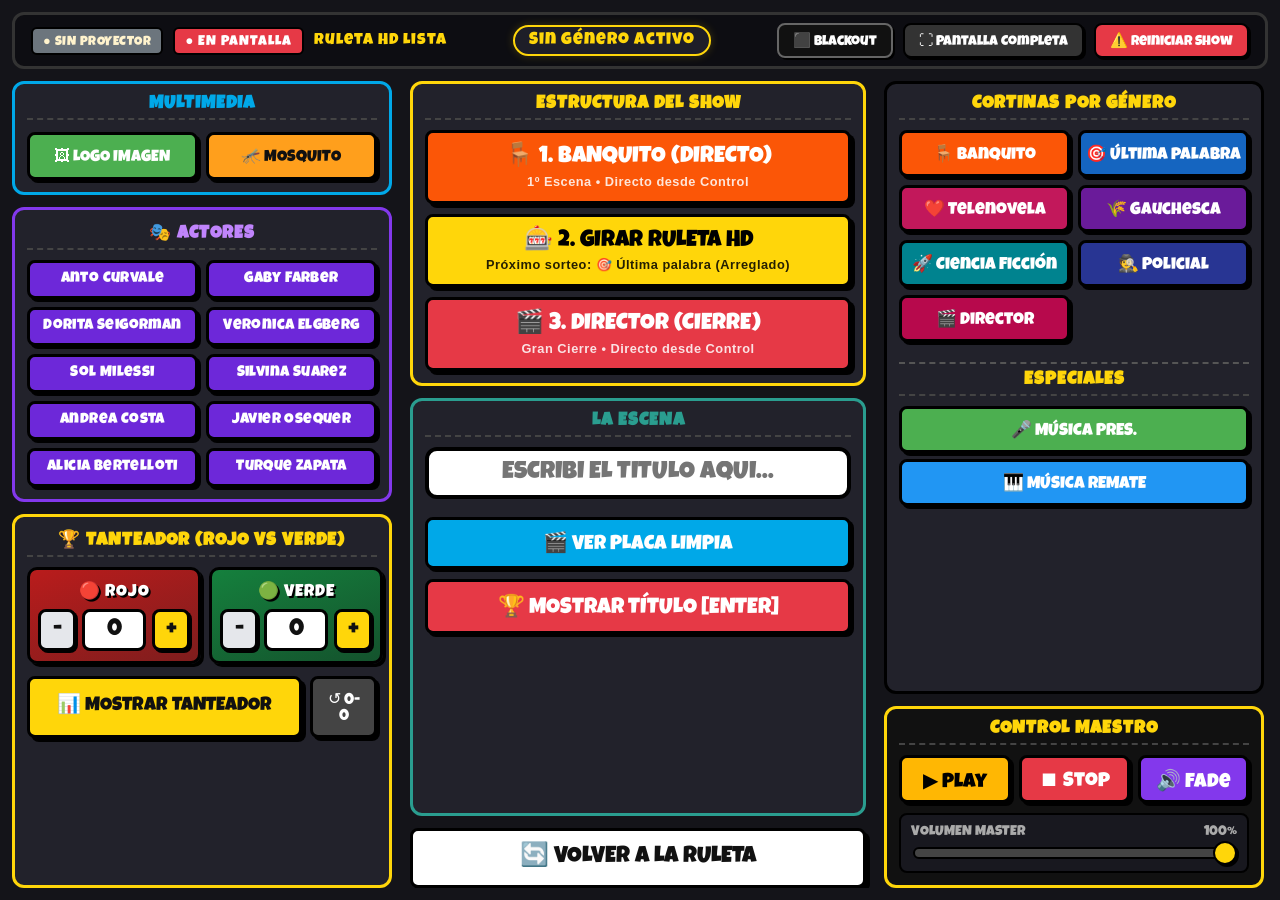
<file: control.html>
<!DOCTYPE html>
<html lang="es">
<head>
    <meta charset="UTF-8">
    <title>EEA Impro 2026 - Panel de Control</title>
    <link rel="stylesheet" href="control.css">
</head>
<body>

    <!-- BARRA SUPERIOR: MONITOR EN VIVO Y ACCIONES -->
    <header class="top-bar">
        <div class="live-monitor">
            <span class="conn-pill desconectado" id="conn-status" title="Estado de conexión con el proyector">● SIN PROYECTOR</span>
            <span class="live-badge">● EN PANTALLA</span>
            <span class="live-status-text" id="live-status-text">Ruleta HD Lista</span>
        </div>
        <div class="current-genre-badge-box">
            <span id="genero-sorteado-badge" class="genero-pill">Sin género activo</span>
        </div>
        <div class="top-actions">
            <button class="btn-top btn-top-blackout" id="btn-blackout" title="Alternar pantalla negra de pánico (Tecla B en proyector)">⬛ Blackout</button>
            <button class="btn-top" id="btn-fullscreen-toggle" title="Alternar pantalla completa en el proyector (o tecla F en proyector)">⛶ Pantalla Completa</button>
            <button class="btn-top btn-top-reset" id="btn-reset-show" title="Reiniciar el show por completo">⚠️ Reiniciar Show</button>
        </div>
    </header>

    <!-- NOTIFICACIÓN NO BLOQUEANTE PARA EL OPERADOR -->
    <div id="control-toast" role="status" aria-live="polite"></div>

    <!-- GRILLA MAESTRA EN 3 COLUMNAS -->
    <main class="grilla-maestra">

        <!-- COLUMNA 1: MULTIMEDIA & APERTURA + TANTEADOR -->
        <div class="columna">
            <div class="seccion" style="border-color: var(--color-azul);">
                <h2 style="color: var(--color-azul);">MULTIMEDIA</h2>
                <div class="grid-2" style="margin-top: 2px;">
                    <button class="btn-secundario" id="btn-logo-fijo" style="background:#4CAF50; height: 48px; font-size: 1rem;">🖼 LOGO IMAGEN</button>
                    <button class="btn-secundario" id="btn-publi-mosquito" style="background:#ff9f1c; color:#111; height: 48px; font-size: 1rem;">🦟 MOSQUITO</button>
                </div>
            </div>

            <!-- ACTORES -->
            <div class="seccion" style="border-color: var(--color-morado);">
                <h2 style="color: #c084fc;">🎭 ACTORES</h2>
                <div class="grid-2" id="contenedor-actores">
                    <!-- Generado dinámicamente desde config.js -->
                </div>
            </div>

            <!-- TANTEADOR ROJO VS VERDE -->
            <div class="seccion" style="border-color: var(--color-amarillo); flex-grow: 1;">
                <h2>🏆 TANTEADOR (ROJO VS VERDE)</h2>
                <div class="grid-2">
                    <div class="team-control-card team-rojo-card">
                        <span class="team-control-title">🔴 ROJO</span>
                        <div class="score-stepper">
                            <button class="btn-step btn-step-minus" id="btn-rojo-menos" title="Restar 1 punto al Equipo Rojo">−</button>
                            <input type="number" id="input-puntaje-rojo" class="score-input" min="0" value="0" aria-label="Puntaje Equipo Rojo">
                            <button class="btn-step btn-step-plus" id="btn-rojo-mas" title="Sumar 1 punto al Equipo Rojo">+</button>
                        </div>
                    </div>
                    <div class="team-control-card team-verde-card">
                        <span class="team-control-title">🟢 VERDE</span>
                        <div class="score-stepper">
                            <button class="btn-step btn-step-minus" id="btn-verde-menos" title="Restar 1 punto al Equipo Verde">−</button>
                            <input type="number" id="input-puntaje-verde" class="score-input" min="0" value="0" aria-label="Puntaje Equipo Verde">
                            <button class="btn-step btn-step-plus" id="btn-verde-mas" title="Sumar 1 punto al Equipo Verde">+</button>
                        </div>
                    </div>
                </div>
                <div class="tanteador-actions">
                    <button class="btn-principal" id="btn-mostrar-tanteador" style="background: var(--color-amarillo); color: #111; font-size: 1.2rem; padding: 10px;">📊 MOSTRAR TANTEADOR</button>
                    <button class="btn-secundario" id="btn-reset-tanteador" style="background: #444; width: auto; padding: 10px 14px; font-size: 1rem;" title="Poner ambos puntajes en 0">↺ 0-0</button>
                </div>
            </div>
        </div>

        <!-- COLUMNA 2: ESTRUCTURA DEL SHOW Y ESCENA -->
        <div class="columna">
            <!-- 1. DISPARADORES DE GÉNEROS -->
            <div class="seccion" style="border-color: var(--color-amarillo);">
                <h2>ESTRUCTURA DEL SHOW</h2>
                <div style="display: flex; flex-direction: column; gap: 10px;">
                    
                    <!-- 1º Banquito (Directo - Fuera de la Ruleta) -->
                    <button id="btn-banquito-directo" class="btn-principal btn-banquito">
                        🪑 1. BANQUITO (DIRECTO)
                        <span class="btn-subtext">1º Escena • Directo desde Control</span>
                    </button>

                    <!-- 2º Sorteo en Ruleta HD (1º Última palabra arreglado, luego 4 libres) -->
                    <button id="btn-sorteo-genero" class="btn-principal btn-sorteo">
                        🎰 2. GIRAR RULETA HD
                        <span class="btn-subtext" id="sorteo-step-hint">Próximo sorteo: 🎯 Última palabra (Arreglado)</span>
                    </button>

                    <!-- 3º Director (Cierre Directo - Fuera de la Ruleta) -->
                    <button id="btn-director-directo" class="btn-principal btn-director">
                        🎬 3. DIRECTOR (CIERRE)
                        <span class="btn-subtext">Gran Cierre • Directo desde Control</span>
                    </button>

                </div>
            </div>

            <!-- 2. CONTROL DE LA ESCENA (TÍTULO Y PLACA) -->
            <div class="seccion" style="flex-grow: 1; border-color: var(--color-verde);">
                <h2 style="color: var(--color-verde);">LA ESCENA</h2>
                <input type="text" id="input-titulo" placeholder="ESCRIBÍ EL TÍTULO AQUÍ..." autocomplete="off">
                
                <div style="display: flex; flex-direction: column; gap: 10px; margin-top: 8px;">
                    <button class="btn-secundario" id="btn-fase1" style="height: 52px; font-size: 1.25rem;">🎬 VER PLACA LIMPIA</button>
                    <button class="btn-secundario" id="btn-fase2" style="background: var(--color-rojo); height: 55px; font-size: 1.35rem;">🏆 MOSTRAR TÍTULO [ENTER]</button>
                </div>
            </div>

            <!-- 3. VOLVER A LA RULETA -->
            <button class="btn-principal" id="btn-volver-tablero" style="background: #ffffff; color: #111; height: 60px;">🔄 VOLVER A LA RULETA</button>
        </div>

        <!-- COLUMNA 3: AUDIO Y CONTROL MAESTRO -->
        <div class="columna">
            <div class="seccion" style="flex-grow: 1;">
                <h2>CORTINAS POR GÉNERO</h2>
                <div class="grid-2" id="contenedor-audios-generos">
                    <!-- Generado dinámicamente -->
                </div>

                <h2 style="margin-top: 10px; border-top: 2px dashed #555; padding-top: 8px;">ESPECIALES</h2>
                <div style="display: flex; flex-direction: column; gap: 6px;" id="contenedor-audios-especiales">
                    <!-- Generado dinámicamente -->
                </div>
            </div>

            <!-- CONTROL MAESTRO DE AUDIO -->
            <div class="seccion" style="background: #111; border-color: var(--color-amarillo);">
                <h2 style="color: var(--color-amarillo);">CONTROL MAESTRO</h2>
                <div class="grid-3">
                    <button class="btn-audio-select" id="btn-audio-play" style="background: #ffb703; height: 48px; font-size: 1.25rem;" title="Reproducir">▶ Play</button>
                    <button class="btn-audio-select" id="btn-audio-stop" style="background: #e63946; color: white; height: 48px; font-size: 1.25rem;" title="Detener">⏹ Stop</button>
                    <button class="btn-audio-select" id="btn-audio-fade" style="background: #8338ec; color: white; height: 48px; font-size: 1.25rem;" title="Fade Out Suave">🔊 Fade</button>
                </div>

                <!-- SLIDER DE VOLUMEN MASTER -->
                <div class="volume-control-box">
                    <div class="volume-header">
                        <span>VOLUMEN MASTER</span>
                        <span id="volume-label">100%</span>
                    </div>
                    <input type="range" min="0" max="100" value="100" class="volume-slider" id="volume-slider">
                </div>
            </div>
        </div>

    </main>

    <!-- SCRIPTS -->
    <script src="config.js"></script>
    <script src="control.js"></script>
</body>
</html>
</file>
<file: control.css>
@font-face {
    font-family: 'Luckiest Guy Local';
    src: url('Fuentes/LuckiestGuy-Regular.ttf') format('truetype');
}

:root {
    --color-rojo: #E63946;
    --color-azul: #00A8E8;
    --color-amarillo: #FFD60A;
    --color-verde: #2a9d8f;
    --color-morado: #8338ec;
    --color-naranja: #fb5607;
    --bg-oscuro: #141419;
    --bg-card: #22222b;
}

* {
    box-sizing: border-box;
}

body {
    background: var(--bg-oscuro);
    color: white;
    font-family: 'Luckiest Guy Local', 'Arial Black', sans-serif;
    padding: 12px;
    margin: 0;
    height: 100vh;
    display: flex;
    flex-direction: column;
    overflow: hidden;
    user-select: none;
}

/* BARRA SUPERIOR */
.top-bar {
    display: flex;
    justify-content: space-between;
    align-items: center;
    background: #0d0d12;
    border: 3px solid #333;
    border-radius: 12px;
    padding: 8px 16px;
    margin-bottom: 12px;
    gap: 15px;
}

.live-monitor {
    display: flex;
    align-items: center;
    gap: 10px;
    font-size: 1rem;
    letter-spacing: 1px;
}

.live-badge {
    background: var(--color-rojo);
    color: white;
    padding: 4px 10px;
    border-radius: 6px;
    border: 2px solid black;
    font-size: 0.85rem;
    display: inline-flex;
    align-items: center;
    gap: 6px;
    animation: pulseLive 1.5s infinite;
}

@keyframes pulseLive {
    0%, 100% { opacity: 1; }
    50% { opacity: 0.6; }
}

.live-status-text {
    color: var(--color-amarillo);
    max-width: 380px;
    white-space: nowrap;
    overflow: hidden;
    text-overflow: ellipsis;
}

.current-genre-badge-box {
    display: flex;
    align-items: center;
}

.genero-pill {
    background: #1e1e28;
    border: 2px solid var(--color-amarillo);
    color: var(--color-amarillo);
    padding: 5px 14px;
    border-radius: 20px;
    font-size: 1.05rem;
    letter-spacing: 1px;
    box-shadow: 0 0 10px rgba(255, 214, 10, 0.2);
}

.genero-pill.activo {
    background: var(--color-rojo);
    border-color: white;
    color: white;
    box-shadow: 0 0 15px var(--color-rojo);
}

.top-actions {
    display: flex;
    align-items: center;
    gap: 10px;
}

.btn-top {
    font-size: 0.9rem;
    padding: 7px 14px;
    background: #333;
    color: white;
    border: 2px solid black;
    border-radius: 8px;
    cursor: pointer;
    box-shadow: 2px 2px 0 black;
    transition: all 0.1s;
    font-family: 'Luckiest Guy Local', sans-serif;
}

.btn-top:hover {
    background: #444;
}

.btn-top:active {
    transform: scale(0.95);
}

.btn-top-reset {
    background: var(--color-rojo);
}

.btn-top-blackout {
    background: #111;
    border-color: #666;
}

.btn-top-blackout.activo {
    background: #ffd60a;
    color: #111;
    border-color: #fff;
    box-shadow: 0 0 12px rgba(255, 214, 10, 0.8);
}

.conn-pill {
    padding: 4px 10px;
    border-radius: 6px;
    border: 2px solid black;
    font-size: 0.8rem;
    letter-spacing: 0.5px;
    white-space: nowrap;
}

.conn-pill.conectado {
    background: #1b8a5a;
    color: #ffffff;
}

.conn-pill.desconectado {
    background: #6c757d;
    color: #fff3cd;
}

button:disabled {
    opacity: 0.55;
    cursor: not-allowed;
    filter: grayscale(0.4);
    transform: none !important;
}

#control-toast {
    position: fixed;
    bottom: 18px;
    left: 50%;
    transform: translateX(-50%) translateY(20px);
    opacity: 0;
    pointer-events: none;
    z-index: 999;
    padding: 12px 24px;
    border-radius: 10px;
    border: 3px solid black;
    box-shadow: 0 8px 25px rgba(0, 0, 0, 0.8);
    font-family: -apple-system, BlinkMacSystemFont, "Segoe UI", Roboto, Helvetica, Arial, sans-serif;
    font-weight: bold;
    font-size: 0.98rem;
    color: #fff;
    background: #222;
    transition: opacity 0.25s ease, transform 0.25s ease;
    max-width: 85vw;
    text-align: center;
}

#control-toast.show {
    opacity: 1;
    transform: translateX(-50%) translateY(0);
}

#control-toast.warning { background: #d97706; }
#control-toast.error { background: #dc2626; }
#control-toast.info { background: #0284c7; }

/* TANTEADOR EN EL PANEL DE CONTROL */
.team-control-card {
    display: flex;
    flex-direction: column;
    align-items: center;
    gap: 8px;
    padding: 10px 8px;
    border-radius: 10px;
    border: 3px solid black;
    box-shadow: 3px 3px 0 black;
}

.team-rojo-card {
    background: linear-gradient(160deg, #b91c1c, #7f1d1d);
}

.team-verde-card {
    background: linear-gradient(160deg, #15803d, #14532d);
}

.team-control-title {
    font-size: 1.05rem;
    letter-spacing: 1px;
    color: #fff;
    text-shadow: 2px 2px 0 black;
}

.score-stepper {
    display: flex;
    align-items: center;
    gap: 6px;
    width: 100%;
    justify-content: center;
}

.btn-step {
    width: 38px;
    height: 42px;
    font-size: 1.5rem;
    line-height: 1;
    padding: 0;
    color: #111;
    background: #ffd60a;
    border: 3px solid black;
    border-radius: 8px;
    box-shadow: 2px 2px 0 black;
    flex-shrink: 0;
}

.btn-step-minus {
    background: #e5e7eb;
}

.score-input {
    width: 64px;
    height: 42px;
    font-family: 'Luckiest Guy Local', sans-serif;
    font-size: 1.5rem;
    text-align: center;
    background: #ffffff;
    color: #111111;
    border: 3px solid black;
    border-radius: 8px;
    padding: 2px 4px;
    -moz-appearance: textfield;
}

.score-input::-webkit-outer-spin-button,
.score-input::-webkit-inner-spin-button {
    -webkit-appearance: none;
    margin: 0;
}

.tanteador-actions {
    display: flex;
    gap: 8px;
    align-items: stretch;
    margin-top: 2px;
}

/* GRILLA PRINCIPAL */
.grilla-maestra {
    display: grid;
    grid-template-columns: 1fr 1.2fr 1fr;
    gap: 14px;
    flex-grow: 1;
    min-height: 0;
}

.columna {
    display: flex;
    flex-direction: column;
    gap: 12px;
    min-height: 0;
    overflow-y: auto;
    padding-right: 4px;
}

.columna::-webkit-scrollbar {
    width: 6px;
}
.columna::-webkit-scrollbar-thumb {
    background: #444;
    border-radius: 4px;
}

.seccion {
    background: var(--bg-card);
    padding: 12px;
    border-radius: 12px;
    border: 3px solid black;
    display: flex;
    flex-direction: column;
    gap: 10px;
}

h2 {
    font-size: 1.1rem;
    margin: 0;
    color: var(--color-amarillo);
    letter-spacing: 1px;
    border-bottom: 2px dashed #444;
    padding-bottom: 5px;
    text-align: center;
}

button {
    font-family: 'Luckiest Guy Local', sans-serif;
    cursor: pointer;
    color: black;
    border: 3px solid black;
    border-radius: 8px;
    transition: transform 0.08s, filter 0.1s;
    user-select: none;
}

button:hover {
    filter: brightness(1.08);
}

button:active {
    transform: scale(0.96);
}

.btn-principal {
    font-size: 1.45rem;
    width: 100%;
    padding: 12px;
    box-shadow: 4px 4px 0 black;
    text-align: center;
    line-height: 1.1;
}

.btn-banquito {
    background: var(--color-naranja);
    color: white;
}

.btn-sorteo {
    background: var(--color-amarillo);
    color: black;
}

.btn-director {
    background: var(--color-rojo);
    color: white;
}

.btn-subtext {
    display: block;
    font-family: -apple-system, BlinkMacSystemFont, "Segoe UI", Roboto, Helvetica, Arial, sans-serif;
    font-size: 0.8rem;
    font-weight: bold;
    text-transform: none;
    letter-spacing: 0.5px;
    margin-top: 4px;
    opacity: 0.85;
}

.btn-secundario {
    background: var(--color-azul);
    font-size: 1.15rem;
    padding: 10px;
    color: white;
    box-shadow: 3px 3px 0 black;
    width: 100%;
}

.btn-actor {
    background: #6d28d9;
    color: white;
    font-size: 0.92rem;
    padding: 8px 6px;
    box-shadow: 3px 3px 0 black;
    width: 100%;
    line-height: 1.15;
    letter-spacing: 0.4px;
}

.btn-actor.sin-foto {
    background: #383846;
    color: #a8a8ba;
    border-style: dashed;
}

.btn-audio-select {
    padding: 10px 4px;
    border: 3px solid black;
    border-radius: 8px;
    box-shadow: 3px 3px 0 black;
    font-size: 1.05rem;
    text-align: center;
}

.audio-seleccionado {
    background: var(--color-amarillo) !important;
    color: black !important;
    border: 4px solid #fff !important;
    transform: scale(1.02);
    box-shadow: 0 0 14px var(--color-amarillo) !important;
}

input[type="text"] {
    font-family: 'Luckiest Guy Local', sans-serif;
    font-size: 1.55rem;
    padding: 10px;
    width: 100%;
    box-sizing: border-box;
    border: 4px solid black;
    border-radius: 12px;
    text-transform: uppercase;
    text-align: center;
    background: white;
    color: #111;
}
input[type="text"]:focus {
    outline: none;
    border-color: var(--color-amarillo);
    box-shadow: 0 0 10px var(--color-amarillo);
}

.grid-2 {
    display: grid;
    grid-template-columns: 1fr 1fr;
    gap: 8px;
}

.grid-3 {
    display: grid;
    grid-template-columns: 1fr 1fr 1fr;
    gap: 8px;
}

details {
    cursor: pointer;
}

summary {
    list-style: none;
    outline: none;
}
summary::-webkit-details-marker {
    display: none;
}

/* SLIDER DE VOLUMEN */
.volume-control-box {
    display: flex;
    flex-direction: column;
    gap: 6px;
    background: #18181f;
    padding: 10px;
    border-radius: 8px;
    border: 2px solid black;
}

.volume-header {
    display: flex;
    justify-content: space-between;
    font-size: 0.9rem;
    color: #aaa;
}

.volume-slider {
    width: 100%;
    -webkit-appearance: none;
    height: 12px;
    border-radius: 6px;
    background: #444;
    outline: none;
    border: 2px solid black;
    cursor: pointer;
}

.volume-slider::-webkit-slider-thumb {
    -webkit-appearance: none;
    appearance: none;
    width: 24px;
    height: 24px;
    border-radius: 50%;
    background: var(--color-amarillo);
    border: 2px solid black;
    cursor: pointer;
    box-shadow: 2px 2px 0 black;
}
</file>
